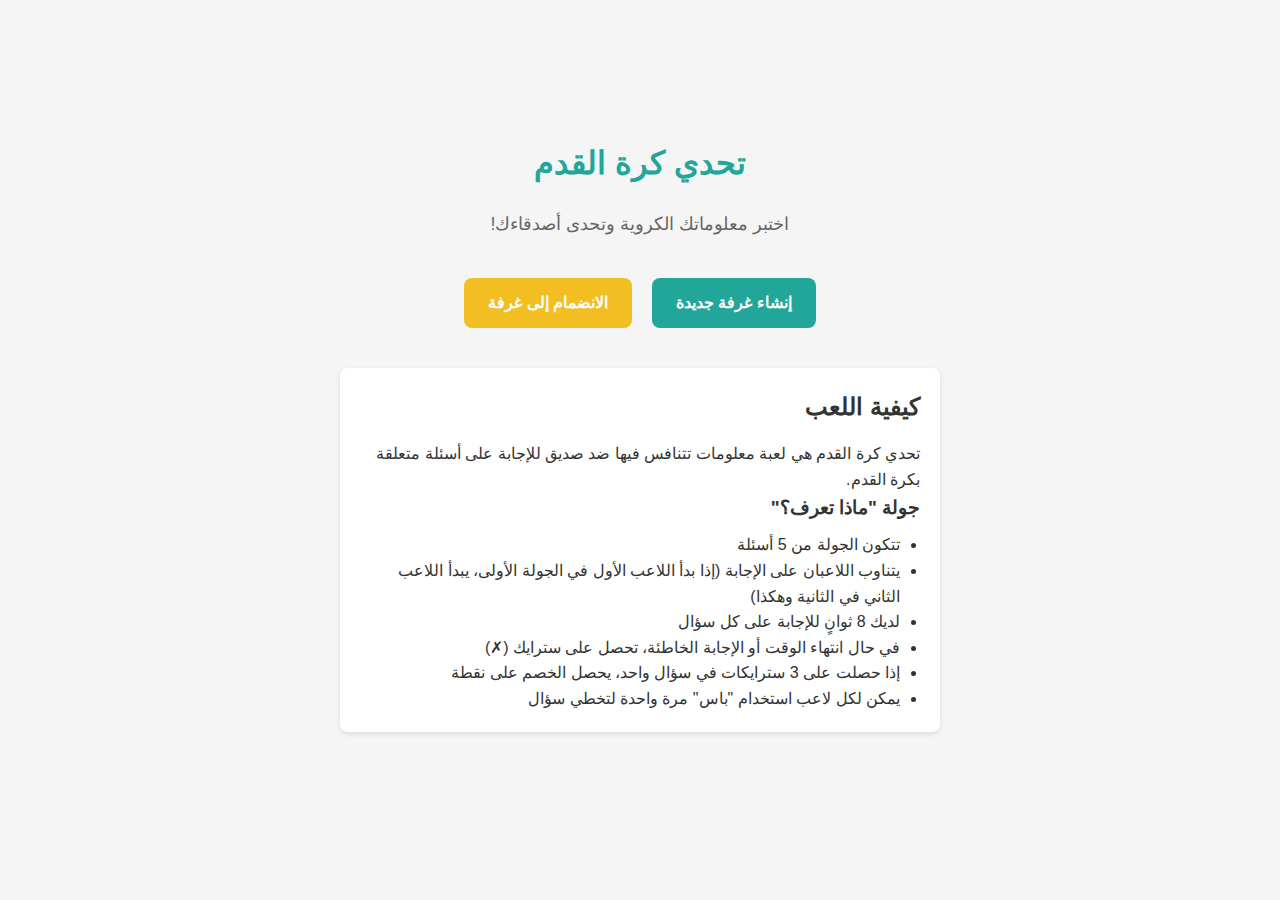
<file: index.html>
<!DOCTYPE html>
<html lang="ar" dir="rtl">
<head>
    <meta charset="UTF-8">
    <meta name="viewport" content="width=device-width, initial-scale=1.0">
    <title>تحدي كرة القدم</title>
    <link rel="stylesheet" href="css/style.css">
</head>
<body>
    <div class="container">
        <div class="home-screen">
            <h1>تحدي كرة القدم</h1>
            <p class="tagline">اختبر معلوماتك الكروية وتحدى أصدقاءك!</p>
            
            <div class="buttons-container">
                <a href="create-room.html" class="btn primary">إنشاء غرفة جديدة</a>
                <a href="join-room.html" class="btn secondary">الانضمام إلى غرفة</a>
            </div>
            
            <div class="game-instructions">
                <h2>كيفية اللعب</h2>
                <p>تحدي كرة القدم هي لعبة معلومات تتنافس فيها ضد صديق للإجابة على أسئلة متعلقة بكرة القدم.</p>
                
                <h3>جولة "ماذا تعرف؟"</h3>
                <ul>
                    <li>تتكون الجولة من 5 أسئلة</li>
                    <li>يتناوب اللاعبان على الإجابة (إذا بدأ اللاعب الأول في الجولة الأولى، يبدأ اللاعب الثاني في الثانية وهكذا)</li>
                    <li>لديك 8 ثوانٍ للإجابة على كل سؤال</li>
                    <li>في حال انتهاء الوقت أو الإجابة الخاطئة، تحصل على سترايك (✗)</li>
                    <li>إذا حصلت على 3 سترايكات في سؤال واحد، يحصل الخصم على نقطة</li>
                    <li>يمكن لكل لاعب استخدام "باس" مرة واحدة لتخطي سؤال</li>
                </ul>
            </div>
        </div>
    </div>
</body>
</html>
</file>
<file: css/style.css>
/* تنسيقات أساسية */
:root {
    --primary-color: #22A699;
    --secondary-color: #F2BE22;
    --danger-color: #F24C4C;
    --success-color: #3CCF4E;
    --background-color: #f5f5f5;
    --text-color: #333;
    --border-radius: 8px;
    --shadow: 0 2px 5px rgba(0, 0, 0, 0.1);
    --transition: all 0.3s ease;
}

* {
    margin: 0;
    padding: 0;
    box-sizing: border-box;
}

body {
    font-family: 'Tajawal', Arial, sans-serif;
    background-color: var(--background-color);
    color: var(--text-color);
    line-height: 1.6;
    direction: rtl;
}

.container {
    max-width: 1000px;
    margin: 0 auto;
    padding: 20px;
    min-height: 100vh;
    display: flex;
    flex-direction: column;
    justify-content: center;
}

h1 {
    color: var(--primary-color);
    text-align: center;
    margin-bottom: 20px;
}

h2 {
    margin-bottom: 15px;
}

.hidden {
    display: none !important;
}

/* الأزرار */
.btn {
    display: inline-block;
    padding: 12px 24px;
    background-color: var(--primary-color);
    color: white;
    border: none;
    border-radius: var(--border-radius);
    cursor: pointer;
    font-size: 16px;
    font-weight: 600;
    text-align: center;
    text-decoration: none;
    transition: var(--transition);
    margin: 10px 5px;
}

.btn:hover {
    opacity: 0.9;
    transform: translateY(-2px);
}

.btn.primary {
    background-color: var(--primary-color);
}

.btn.secondary {
    background-color: var(--secondary-color);
}

.btn.danger {
    background-color: var(--danger-color);
}

.btn:disabled {
    opacity: 0.5;
    cursor: not-allowed;
    transform: none;
}

.buttons-container {
    display: flex;
    justify-content: center;
    flex-wrap: wrap;
    gap: 10px;
    margin: 20px 0;
}

/* النماذج */
.form-container {
    background-color: white;
    padding: 30px;
    border-radius: var(--border-radius);
    box-shadow: var(--shadow);
    max-width: 500px;
    margin: 0 auto;
}

.form-group {
    margin-bottom: 20px;
}

.form-group label {
    display: block;
    margin-bottom: 8px;
    font-weight: 600;
}

.form-group input {
    width: 100%;
    padding: 12px;
    border: 1px solid #ddd;
    border-radius: var(--border-radius);
    font-size: 16px;
}

/* الصفحة الرئيسية */
.home-screen {
    text-align: center;
}

.tagline {
    font-size: 18px;
    margin-bottom: 30px;
    color: #666;
}

.game-instructions {
    max-width: 600px;
    margin: 30px auto;
    text-align: right;
    background-color: white;
    padding: 20px;
    border-radius: var(--border-radius);
    box-shadow: var(--shadow);
}

.game-instructions ul {
    margin-right: 20px;
    margin-top: 10px;
}

/* غرفة الانتظار */
.waiting-room-screen {
    text-align: center;
}

.room-info {
    background-color: white;
    padding: 20px;
    border-radius: var(--border-radius);
    box-shadow: var(--shadow);
    margin-bottom: 30px;
}

.room-code-display {
    font-size: 32px;
    font-weight: bold;
    color: var(--primary-color);
    margin: 10px 0;
    letter-spacing: 5px;
    background-color: #f0f9f8;
    padding: 10px;
    border-radius: var(--border-radius);
    display: inline-block;
}

.waiting-animation {
    margin: 30px 0;
}

.loader {
    width: 50px;
    height: 50px;
    border: 5px solid rgba(34, 166, 153, 0.2);
    border-top: 5px solid var(--primary-color);
    border-radius: 50%;
    animation: spin 1s linear infinite;
    margin: 0 auto 20px;
}

@keyframes spin {
    0% { transform: rotate(0deg); }
    100% { transform: rotate(360deg); }
}

.players-list {
    background-color: white;
    padding: 20px;
    border-radius: var(--border-radius);
    box-shadow: var(--shadow);
    max-width: 400px;
    margin: 0 auto 20px;
}

.players-list ul {
    list-style: none;
}

.players-list li {
    display: flex;
    justify-content: space-between;
    padding: 10px 0;
    border-bottom: 1px solid #eee;
}

.status.ready {
    color: var(--success-color);
}

.status.waiting {
    color: var(--secondary-color);
}

/* صفحة اللعبة */
.game-screen {
    background-color: white;
    border-radius: var(--border-radius);
    box-shadow: var(--shadow);
    padding: 20px;
}

.game-header {
    display: flex;
    justify-content: space-between;
    align-items: center;
    margin-bottom: 20px;
    padding-bottom: 15px;
    border-bottom: 1px solid #eee;
}

.player-info {
    text-align: center;
    padding: 10px;
    border-radius: var(--border-radius);
    min-width: 100px;
}

.player-info.active {
    background-color: rgba(34, 166, 153, 0.1);
    border: 2px solid var(--primary-color);
}

.player-name {
    font-weight: bold;
}

.player-score {
    font-size: 24px;
    font-weight: bold;
    color: var(--primary-color);
}

.player-strikes {
    color: var(--danger-color);
    font-size: 20px;
    margin-top: 5px;
}

.game-info {
    text-align: center;
}

.question-container {
    text-align: center;
    margin: 30px 0;
}

.question {
    font-size: 24px;
    margin-bottom: 20px;
    background-color: rgba(34, 166, 153, 0.1);
    padding: 15px;
    border-radius: var(--border-radius);
}

.answer-container {
    max-width: 500px;
    margin: 0 auto;
}

.answer-container input {
    width: 100%;
    padding: 12px;
    font-size: 16px;
    border: 2px solid #ccc;
    border-radius: var(--border-radius);
    margin-bottom: 15px;
}

.timer {
    width: 100px;
    height: 100px;
    border-radius: 50%;
    background-color: var(--primary-color);
    color: white;
    display: flex;
    align-items: center;
    justify-content: center;
    font-size: 36px;
    font-weight: bold;
    margin: 20px auto;
}
/* تنسيق إشعار انتهاء الوقت */
/* تنسيق إشعار انتهاء الوقت */
.timeout-alert {
    position: fixed;
    top: 50%;
    left: 50%;
    transform: translate(-50%, -50%) scale(0.5);
    background-color: rgba(242, 76, 76, 0.9);
    color: white;
    padding: 20px 40px;
    border-radius: 10px;
    font-size: 28px;
    font-weight: bold;
    z-index: 1000;
    box-shadow: 0 0 20px rgba(0, 0, 0, 0.3);
    opacity: 0;
    transition: all 0.3s ease;
}

.timeout-alert.show {
    opacity: 1;
    transform: translate(-50%, -50%) scale(1);
}

.controls {
    display: flex;
    justify-content: center;
    gap: 10px;
    margin-top: 20px;
}

/* واجهة المشرف */
.admin-screen {
    background-color: white;
    border-radius: var(--border-radius);
    box-shadow: var(--shadow);
    padding: 20px;
}

.admin-header {
    display: flex;
    justify-content: space-between;
    align-items: center;
    margin-bottom: 20px;
    padding-bottom: 15px;
    border-bottom: 1px solid #eee;
}

.question-form {
    max-width: 600px;
    margin: 0 auto;
}

.questions-list {
    margin-top: 30px;
}

.question-item {
    background-color: #f9f9f9;
    padding: 15px;
    border-radius: var(--border-radius);
    margin-bottom: 10px;
}

.question-actions {
    margin-top: 10px;
    text-align: left;
}

/* تنبيهات الحالة */
.status-message {
    padding: 10px 15px;
    border-radius: var(--border-radius);
    margin: 10px 0;
}

.status-message.success {
    background-color: rgba(60, 207, 78, 0.1);
    border-right: 3px solid var(--success-color);
    color: var(--success-color);
}

.status-message.error {
    background-color: rgba(242, 76, 76, 0.1);
    border-right: 3px solid var(--danger-color);
    color: var(--danger-color);
}

.status-message.info {
    background-color: rgba(34, 166, 153, 0.1);
    border-right: 3px solid var(--primary-color);
    color: var(--primary-color);
}

.back-link {
    display: inline-block;
    margin-top: 20px;
    color: var(--primary-color);
    text-decoration: none;
}

.back-link:hover {
    text-decoration: underline;
}

/* تحسينات للموبايل */
@media (max-width: 768px) {
    .game-header {
        flex-direction: column;
        gap: 15px;
    }
    
    .player-info {
        width: 100%;
    }
}

/* إضافات لنمط صفحة النتائج */
.results-screen {
    text-align: center;
    background-color: white;
    border-radius: var(--border-radius);
    box-shadow: var(--shadow);
    padding: 30px;
}

.results-container {
    display: flex;
    justify-content: space-around;
    align-items: center;
    margin: 40px 0;
    flex-wrap: wrap;
    gap: 20px;
}

.player-result {
    background-color: #f9f9f9;
    padding: 30px;
    border-radius: var(--border-radius);
    min-width: 200px;
    transition: all 0.3s ease;
}

.player-result.winner {
    background-color: rgba(60, 207, 78, 0.1);
    border: 2px solid var(--success-color);
    transform: scale(1.05);
}

.player-result h2 {
    margin-bottom: 15px;
}

.final-score {
    font-size: 3rem;
    font-weight: bold;
    color: var(--primary-color);
}

.winner-announcement {
    font-size: 1.5rem;
    font-weight: bold;
    margin: 30px 0;
    padding: 15px;
    background-color: rgba(60, 207, 78, 0.1);
    border-radius: var(--border-radius);
}

.vs {
    font-size: 2rem;
    font-weight: bold;
}

@media (max-width: 768px) {
    .results-container {
        flex-direction: column;
    }
    
    .vs {
        margin: 10px 0;
    }
}
</file>
